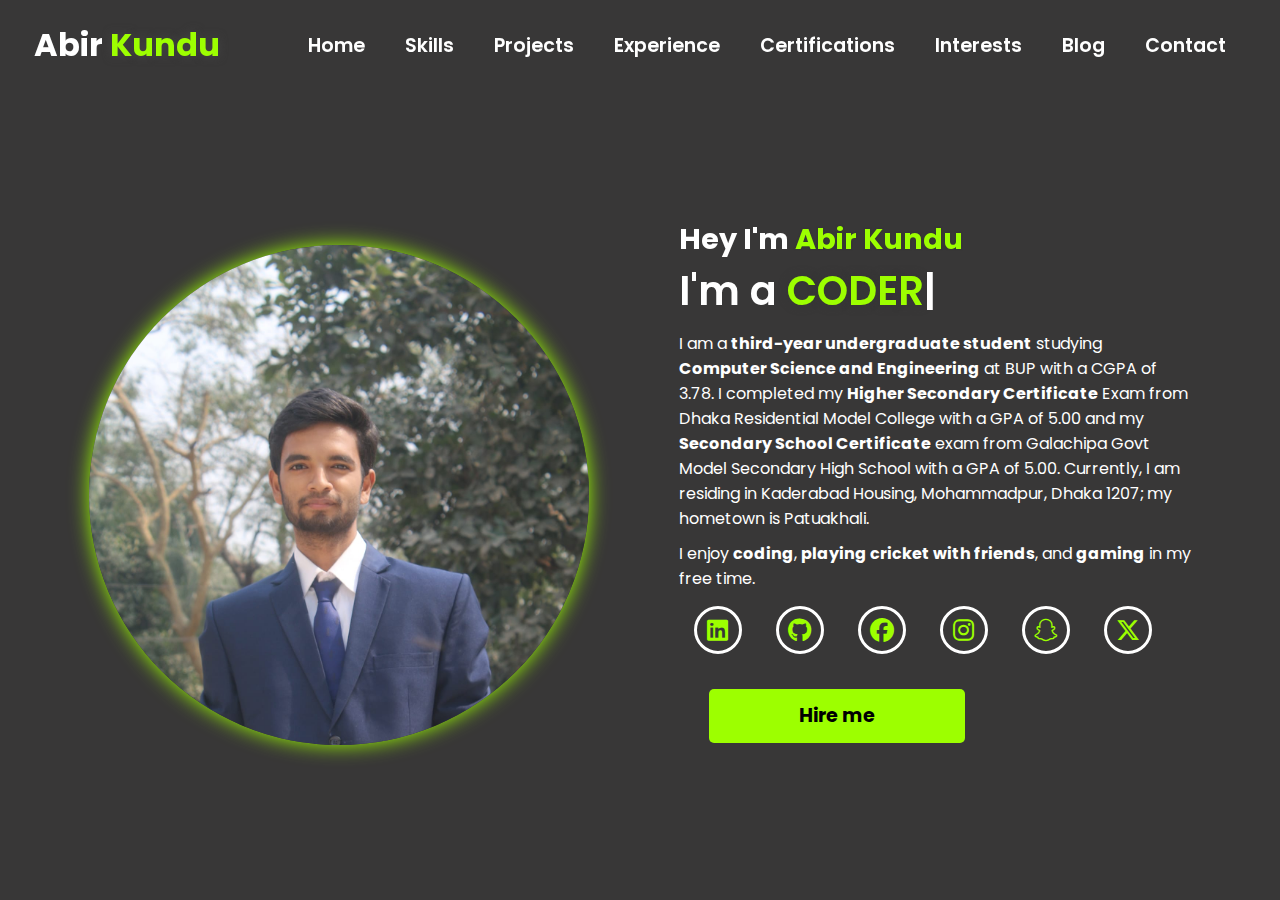
<file: index.html>
<!DOCTYPE html>
<html lang="en">
<head>
    <meta charset="UTF-8">
    <meta name="viewport" content="width=device-width, initial-scale=1.0">
    <link rel="stylesheet" href="https://cdnjs.cloudflare.com/ajax/libs/font-awesome/6.5.1/css/all.min.css">
    <link rel="stylesheet" href="https://unpkg.com/aos@next/dist/aos.css" />
    <link rel="stylesheet" href="style.css">
    <title>Abir Kundu's Portfolio</title>
</head>
<body>
    <nav>
        <div class="nav-container">
            <div class="logo" data-aos="zoom-in" data-aos-duration="1500">
                Abir <span>Kundu</span>
            </div>
            <div class="links">
                <div class="link" data-aos="fade-up" data-aos-duration="1500" data-aos-delay="100"><a href="index.html">Home</a></div>
                <div class="link" data-aos="fade-up" data-aos-duration="1500" data-aos-delay="300"><a href="skills.html">Skills</a></div>
                <div class="link" data-aos="fade-up" data-aos-duration="1500" data-aos-delay="400"><a href="projects.html">Projects</a></div>
                <div class="link" data-aos="fade-up" data-aos-duration="1500" data-aos-delay="500"><a href="experience.html">Experience</a></div>
                <div class="link" data-aos="fade-up" data-aos-duration="1500" data-aos-delay="600"><a href="certification.html">Certifications</a></div>
                <div class="link" data-aos="fade-up" data-aos-duration="1500" data-aos-delay="700"><a href="interests.html">Interests</a></div>
                <div class="link" data-aos="fade-up" data-aos-duration="1500" data-aos-delay="800"><a href="blog.html">Blog</a></div>
                <div class="link" data-aos="fade-up" data-aos-duration="1500" data-aos-delay="900"><a href="contact.html">Contact</a></div>
            </div>
            <i class="fa-solid fa-bars hamburg" onclick="hamburg()"></i>
        </div>
        <div class="dropdown">
            <div class="links">
                <a href="index.html">Home</a>
                <a href="skills.html">Skills</a>
                <a href="projects.html">Projects</a>
                <a href="experience.html">Experience</a>
                <a href="certification.html">Certifications</a>
                <a href="interests.html">Interests</a>
                <a href="blog.html">Blog</a>
                <a href="contact.html">Contact</a>
                <i class="fa-solid fa-xmark cancel" onclick="cancel()"></i>
            </div>
        </div>
    </nav>
    
    <section>
        <div class="main-container">
            <div class="image" data-aos="zoom-out" data-aos-duration="3000">
                <img src="abir.jpg" alt="">
            </div>
            <div class="content">
                <h1 data-aos="fade-left" data-aos-duration="1500" data-aos-delay="700">Hey I'm <span>Abir Kundu</span></h1>
                <div class="typewriter" data-aos="fade-right" data-aos-duration="1500" data-aos-delay="900">I'm a <span class="typewriter-text"></span><label for="">|</label></div>
                <p data-aos="flip-down" data-aos-duration="1500" data-aos-delay="1100"><p>I am a <strong>third-year undergraduate student</strong> studying <strong>Computer Science and Engineering</strong> at BUP with a CGPA of 3.78. I completed my <strong>Higher Secondary Certificate</strong> Exam from Dhaka Residential Model College with a GPA of 5.00 and my <strong>Secondary School Certificate</strong> exam from Galachipa Govt Model Secondary High School with a GPA of 5.00. Currently, I am residing in Kaderabad Housing, Mohammadpur, Dhaka 1207; my hometown is Patuakhali.</p>
<p>I enjoy <strong>coding</strong>, <strong>playing cricket with friends</strong>, and <strong>gaming</strong> in my free time.</p>
                
                <div class="social-links">
                    <a href="https://www.linkedin.com/in/abir-kundu-95b198221/" data-aos="fade-up" data-aos-duration="1500" data-aos-delay="1500"><i class="fa-brands fa-linkedin"></i></a>

                    <a href="https://github.com/AbirKundu" data-aos="fade-up" data-aos-duration="1500" data-aos-delay="1300"><i class="fa-brands fa-github"></i></a>
                    <a href="https://www.facebook.com/abir.kundu.9277" data-aos="fade-up" data-aos-duration="1500" data-aos-delay="1400"><i class="fa-brands fa-facebook"></i></a>

                    <a href="https://www.instagram.com/abirkundu32/" data-aos="fade-up" data-aos-duration="1500" data-aos-delay="1300"><i class="fa-brands fa-instagram"></i></a>
                    <a href="https://www.snapchat.com/add/kundu202331?share_id=pcWt9PBQtLU&locale=en-US" data-aos="fade-up" data-aos-duration="1500" data-aos-delay="1300"><i class="fa-brands fa-snapchat"></i></a>

                    <a href="https://x.com/AbirKundu17618?t=jGz2EdM19Ikw4xQ7xCdlOw&s=09" data-aos="fade-up" data-aos-duration="1500" data-aos-delay="1600"><i class="fa-brands fa-x-twitter"></i></a>
                </div>
                
                <div class="btn" data-aos="zoom-in" data-aos-duration="1500" data-aos-delay="1800">
                    <button onclick="showHireImage()">Hire me</button>
                </div>
                
                <!-- Hidden image container -->
                <div id="hire-image-container">
                    <img src="hire.jpg" alt="Hire Image" id="hire-image">
                </div>
                
            </div>
        </div>
    </section>
    <script src="https://unpkg.com/aos@next/dist/aos.js"></script>
    <script>
      AOS.init({offset:0});
    </script>
    <script src="script.js"></script>
</body>
</html>
</file>
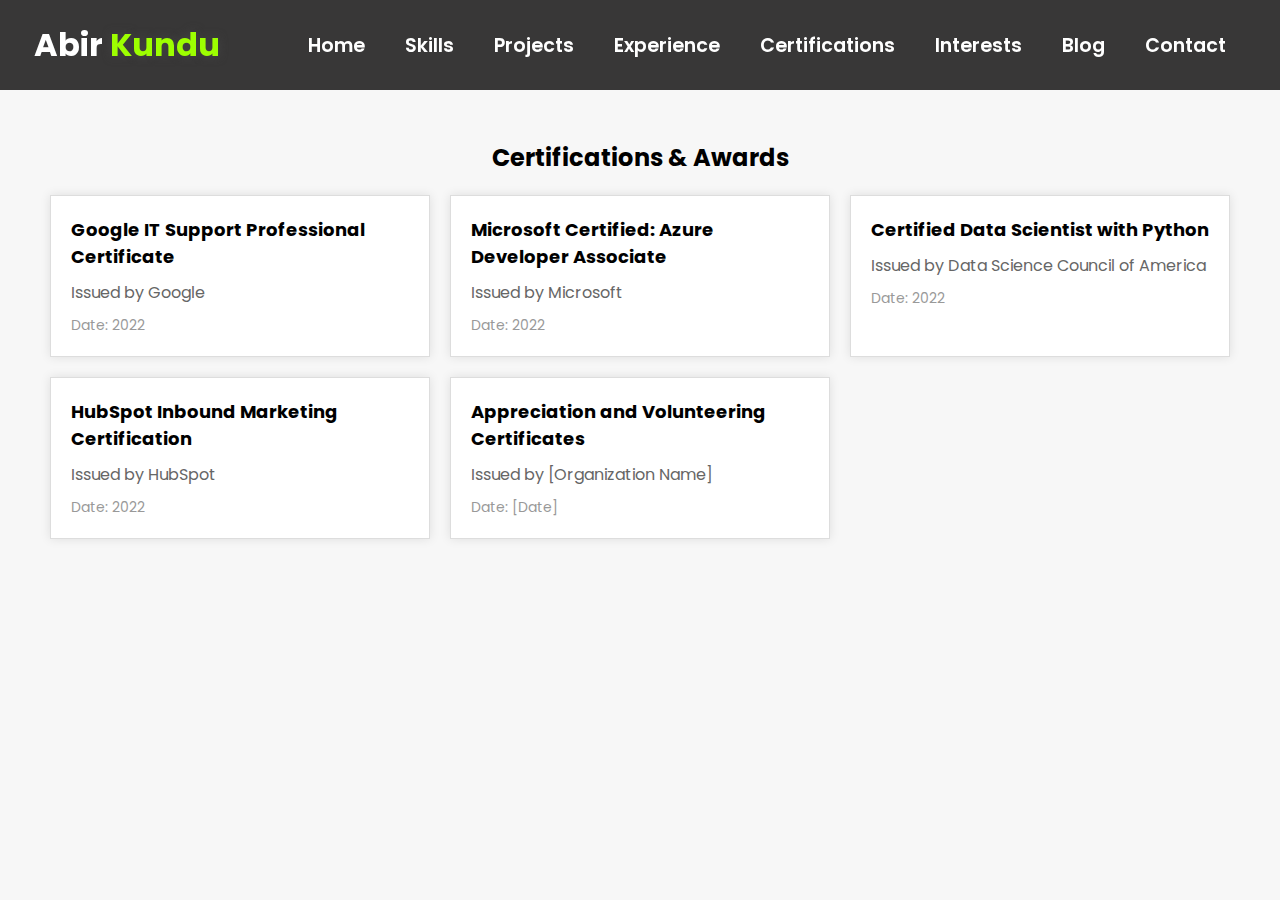
<file: certification.html>
<!DOCTYPE html>
<html lang="en">
<head>
    <meta charset="UTF-8">
    <meta name="viewport" content="width=device-width, initial-scale=1.0">
    <link rel="stylesheet" href="https://cdnjs.cloudflare.com/ajax/libs/font-awesome/6.5.1/css/all.min.css">
    <link rel="stylesheet" href="https://unpkg.com/aos@next/dist/aos.css" />
    <title>Certifications - Abir Kundu</title>
    <link rel="stylesheet" href="style.css">

<style>
.certifications-section {
  padding: 50px;
  background-color: #f7f7f7;
}

.section-title {
  text-align: center;
  margin-bottom: 20px;
}

.certification-grid {
  display: grid;
  grid-template-columns: repeat(3, 1fr);
  grid-gap: 20px;
}

.certification-card {
  background-color: #fff;
  padding: 20px;
  border: 1px solid #ddd;
  box-shadow: 0 0 10px rgba(0, 0, 0, 0.1);

}

.certification-title {
  font-weight: bold;
  font-size: 18px;
  margin-bottom: 10px;
}

.certification-description {
  font-size: 16px;
  color: #666;
  margin-bottom: 10px;
}

.certification-date {
  font-size: 14px;
  color: #999;
}

.certification-card:hover{
    box-shadow: 0 0 15px rgba(34, 255, 0, 0.858);
    transition: box-shadow 0.3s ease;
    transform: translateY(-5px);
    transition: background-color 0.2s ease, transform 0.2s ease; /* Add transition effect */

}
</style>
</head>
<body>
    <nav>
        <div class="nav-container">
            <div class="logo" data-aos="zoom-in" data-aos-duration="1500">
                Abir <span>Kundu</span>
            </div>
            <div class="links">
                <div class="link" data-aos="fade-up" data-aos-duration="1500" data-aos-delay="100"><a href="index.html">Home</a></div>
                <div class="link" data-aos="fade-up" data-aos-duration="1500" data-aos-delay="300"><a href="skills.html">Skills</a></div>
                <div class="link" data-aos="fade-up" data-aos-duration="1500" data-aos-delay="400"><a href="projects.html">Projects</a></div>
                <div class="link" data-aos="fade-up" data-aos-duration="1500" data-aos-delay="500"><a href="experience.html">Experience</a></div>
                <div class="link" data-aos="fade-up" data-aos-duration="1500" data-aos-delay="600"><a href="certification.html">Certifications</a></div>
                <div class="link" data-aos="fade-up" data-aos-duration="1500" data-aos-delay="700"><a href="interests.html">Interests</a></div>
                <div class="link" data-aos="fade-up" data-aos-duration="1500" data-aos-delay="800"><a href="blog.html">Blog</a></div>
                <div class="link" data-aos="fade-up" data-aos-duration="1500" data-aos-delay="900"><a href="contact.html">Contact</a></div>
            </div>
            <i class="fa-solid fa-bars hamburg" onclick="hamburg()"></i>
        </div>
        <div class="dropdown">
            <div class="links">
                <a href="index.html">Home</a>
               
                <a href="skills.html">Skills</a>
                <a href="projects.html">Projects</a>
                <a href="experience.html">Experience</a>
                <a href="certification.html">Certifications</a>
                <a href="interests.html">Interests</a>
                <a href="blog.html">Blog</a>
                <a href="contact.html">Contact</a>
                <i class="fa-solid fa-xmark cancel" onclick="cancel()"></i>
            </div>
        </div>
    </nav>

    <section id="certifications" class="certifications-section">
        <h2 class="section-title">Certifications & Awards</h2>
        <div class="certification-grid">
          <div class="certification-card">
            <h3 class="certification-title">Google IT Support Professional Certificate</h3>
            <p class="certification-description">Issued by Google</p>
            <p class="certification-date">Date: 2022</p>
          </div>
          <div class="certification-card">
            <h3 class="certification-title">Microsoft Certified: Azure Developer Associate</h3>
            <p class="certification-description">Issued by Microsoft</p>
            <p class="certification-date">Date: 2022</p>
          </div>
          <div class="certification-card">
            <h3 class="certification-title">Certified Data Scientist with Python</h3>
            <p class="certification-description">Issued by Data Science Council of America</p>
            <p class="certification-date">Date: 2022</p>
          </div>
          <div class="certification-card">
            <h3 class="certification-title">HubSpot Inbound Marketing Certification</h3>
            <p class="certification-description">Issued by HubSpot</p>
            <p class="certification-date">Date: 2022</p>
          </div>
          <div class="certification-card">
            <h3 class="certification-title">Appreciation and Volunteering Certificates</h3>
            <p class="certification-description">Issued by [Organization Name]</p>
            <p class="certification-date">Date: [Date]</p>
          </div>
        </div>
      </section>

    <script src="https://unpkg.com/aos@next/dist/aos.js"></script>
    <script>
      AOS.init({offset:0});
    </script>
    <script src="script.js"></script>
</body>
</html>
</file>
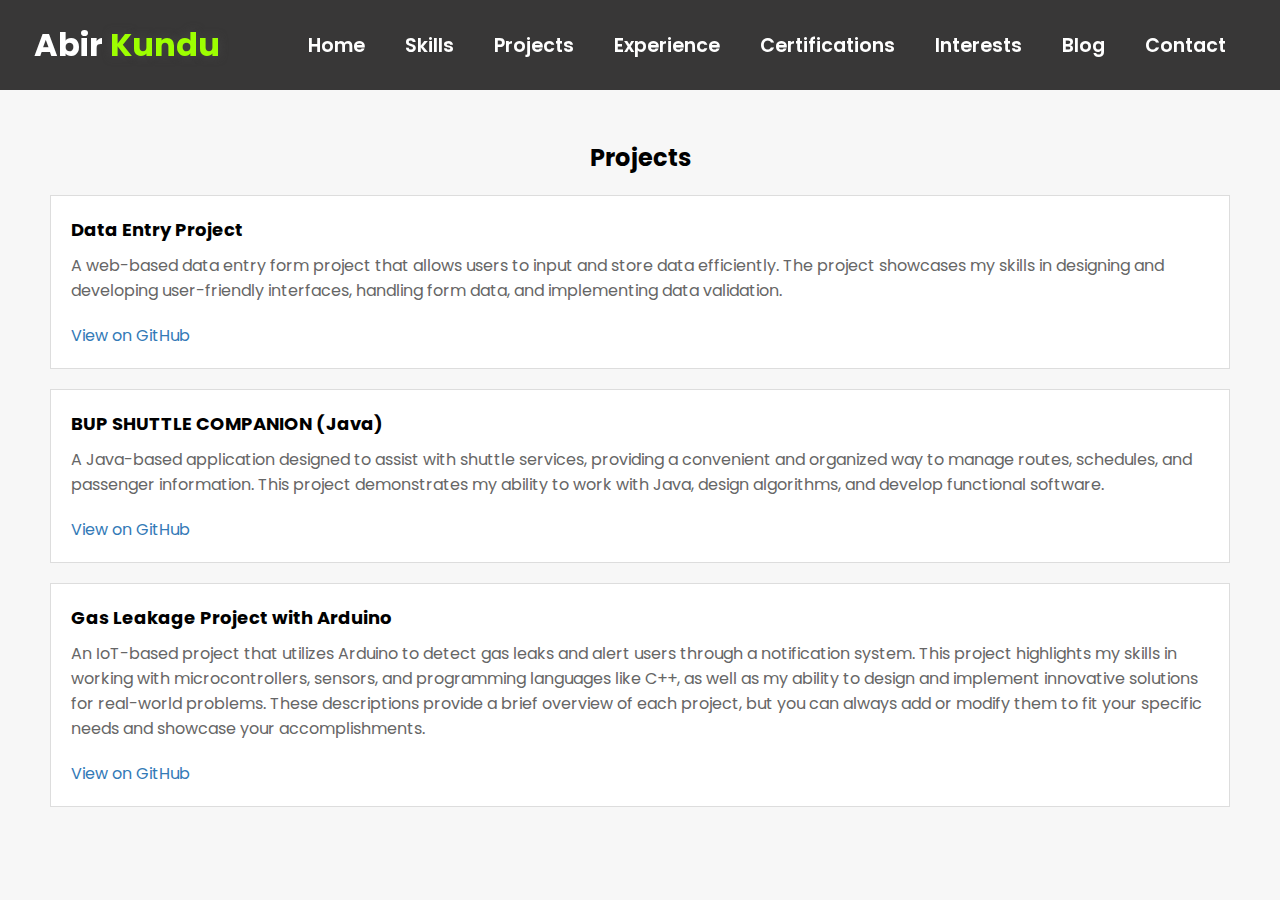
<file: projects.html>
<!DOCTYPE html>
<html lang="en">
<head>
    <meta charset="UTF-8">
    <meta name="viewport" content="width=device-width, initial-scale=1.0">
    <link rel="stylesheet" href="https://cdnjs.cloudflare.com/ajax/libs/font-awesome/6.5.1/css/all.min.css">
    <link rel="stylesheet" href="https://unpkg.com/aos@next/dist/aos.css" />
    <title>Projects - Abir Kundu</title>
    <link rel="stylesheet" href="style.css">

<!-- CSS Code for projects-->
    <style>
        
.projects-section {
    padding: 50px;
    background-color: #f7f7f7;
  }
  
  .section-title {
    text-align: center;
    margin-bottom: 20px;
  }
  
  .project-list {
    list-style: none;
    padding: 0;
    margin: 0;
  }
  
  .project-item {
    background-color: #fff;
    padding: 20px;
    border: 1px solid #ddd;
    margin-bottom: 20px;
  }
  
  .project-title {
    font-weight: bold;
    font-size: 18px;
    margin-bottom: 10px;
  }
  
  .project-description {
    font-size: 16px;
    color: #666;
    margin-bottom: 20px;
  }
  
  .project-link {
    text-decoration: none;
    color: #337ab7;
    transition: color 0.2s ease;
  }
  
  .project-link:hover {
    color: #23527c;
  }
 
 .project-item {
  background-color: #fff;
  padding: 20px;
  border: 1px solid #ddd;
  margin-bottom: 20px;
  /* box-shadow: 0 0 10px rgba(0, 0, 0, 0.1); */
  transition: background-color 0.2s ease, transform 0.2s ease; /* Add transition effect */
}

.project-item:hover {
    box-shadow: 0 0 10px rgba(0, 255, 89, 0.553);
  transform: translateX(10px);
  background-color: #ffffff; /* Change background color on hover */
}

 
  
    </style>



</head>
<body>
    <nav>
        <div class="nav-container">
            <div class="logo" data-aos="zoom-in" data-aos-duration="1500">
                Abir <span>Kundu</span>
            </div>
            <div class="links">
                <div class="link" data-aos="fade-up" data-aos-duration="1500" data-aos-delay="100"><a href="index.html">Home</a></div>
                <div class="link" data-aos="fade-up" data-aos-duration="1500" data-aos-delay="300"><a href="skills.html">Skills</a></div>
                <div class="link" data-aos="fade-up" data-aos-duration="1500" data-aos-delay="400"><a href="projects.html">Projects</a></div>
                <div class="link" data-aos="fade-up" data-aos-duration="1500" data-aos-delay="500"><a href="experience.html">Experience</a></div>
                <div class="link" data-aos="fade-up" data-aos-duration="1500" data-aos-delay="600"><a href="certification.html">Certifications</a></div>
                <div class="link" data-aos="fade-up" data-aos-duration="1500" data-aos-delay="700"><a href="interests.html">Interests</a></div>
                <div class="link" data-aos="fade-up" data-aos-duration="1500" data-aos-delay="800"><a href="blog.html">Blog</a></div>
                <div class="link" data-aos="fade-up" data-aos-duration="1500" data-aos-delay="900"><a href="contact.html">Contact</a></div>
            </div>
            <i class="fa-solid fa-bars hamburg" onclick="hamburg()"></i>
        </div>
        <div class="dropdown">
            <div class="links">
                <a href="index.html">Home</a>
                <a href="skills.html">Skills</a>
                <a href="projects.html">Projects</a>
                <a href="experience.html">Experience</a>
                <a href="certification.html">Certifications</a>
                <a href="interests.html">Interests</a>
                <a href="blog.html">Blog</a>
                <a href="contact.html">Contact</a>
                <i class="fa-solid fa-xmark cancel" onclick="cancel()"></i>
            </div>
        </div>
    </nav>
    <section id="projects" class="projects-section">
        <h2 class="section-title">Projects</h2>
        <ul class="project-list">
          <li class="project-item">
            <h3 class="project-title">Data Entry Project</h3>
            <p class="project-description">A web-based data entry form project that allows users to input and store data efficiently. The project showcases my skills in designing and developing user-friendly interfaces, handling form data, and implementing data validation.</p>
            <a href="https://github.com/AbirKundu/Data-Entry-Form-Project" class="project-link" target="_blank">View on GitHub</a>
          </li>
          <li class="project-item">
            <h3 class="project-title">BUP SHUTTLE COMPANION (Java)</h3>
            <p class="project-description">A Java-based application designed to assist with shuttle services, providing a convenient and organized way to manage routes, schedules, and passenger information. This project demonstrates my ability to work with Java, design algorithms, and develop functional software.</p>
            <a href="https://github.com/AbirKundu/For-Project" class="project-link" target="_blank">View on GitHub</a>
          </li>
          <li class="project-item">
            <h3 class="project-title">Gas Leakage Project with Arduino</h3>
            <p class="project-description">An IoT-based project that utilizes Arduino to detect gas leaks and alert users through a notification system. This project highlights my skills in working with microcontrollers, sensors, and programming languages like C++, as well as my ability to design and implement innovative solutions for real-world problems.

                These descriptions provide a brief overview of each project, but you can always add or modify them to fit your specific needs and showcase your accomplishments.</p>
            <a href="https://github.com/AbirKundu/Arduino-UNO-project" class="project-link" target="_blank">View on GitHub</a>
          </li>
        </ul>
      </section>
    <script src="https://unpkg.com/aos@next/dist/aos.js"></script>
    <script>
      AOS.init({offset:0});
    </script>
    <script src="script.js"></script>
</body>
</html>
</file>
<file: style.css>
@import url('https://fonts.googleapis.com/css2?family=Poppins:wght@100;200;300;400;500;600&display=swap');

*{
    padding: 0;
    margin: 0;
    font-family: 'Poppins', sans-serif;
    box-sizing: border-box;
}

body{
    width: 100%;
    height: 100vh;
    overflow-x: hidden; /* Allow vertical scrolling, prevent horizontal scrolling */
    background-color: rgb(56, 55, 55);
}

nav{
    width: 100%;
    height: 10vh;
    position: sticky;
}

.nav-container{
    width: 100%;
    height: 100%;
    display: flex;
    justify-content: space-around;
    align-items: center;
}

.logo{
    color: white;
    font-size: 2rem;
    font-weight: bold;
}

.logo span{
    color: #9dff00;
    text-shadow: 0 0 10px #454545;
}

.hamburg,.cancel{
    cursor: pointer;
    position: absolute;
    right: 15px;
    top: 10px;
    color: white;
    display: none;
    font-size: clamp(2.5rem, 0.5rem + 5vw, 3rem);
}

.nav-container .links{
    display: flex;
}

.nav-container .links a{
    position: relative;
    font-size: 1.2rem;
    color: white;
    margin: 0 20px;
    text-decoration: none;
    font-weight: 550;
    transition: 0.3s linear;
}

.nav-container .links a::before{
    position: absolute;
    content: "";
    bottom: -3px;
    left: 0;
    width: 0%;
    height: 3px;
    background-color:#9dff00;
        
    transition: 0.2s linear;
}

.nav-container .links a:hover::before{
    width: 100%;
}

.nav-container .links a:hover{
    color:#9dff00;
        
}

.dropdown{
    z-index: 100;
    position: absolute;
    top: 0;
    transform: translateY(-500px);
    width: 100%;
    height: auto;
    backdrop-filter: blur(4px) brightness(40%);
    box-shadow:  0 0 20px black;
    transition: 0.2s linear;
}

.dropdown .links a{
    display: flex;
    color: white;
    text-decoration: none;
    justify-content: center;
    padding: 15px 0;
    align-items: center;
    transition: 0.2s linear;
}

.dropdown .links a:hover{
    background-color:#9dff00;
}

section{
    width: 100%;
    height: 90vh;
}

.main-container{
    width: 100%;
    height: 100%;
    display: flex;
    justify-content: space-evenly;
    align-items: center;
}

.main-container .image{
    width: 500px;
    height: 500px;
    border-radius: 100%;
    overflow: hidden;
    box-shadow: 0 0 20px #9dff00;
}

.main-container .image img{
    width: 100%;
}

.main-container .image:hover{
    animation: animate 1.5s ease-in-out infinite;
}

@keyframes animate {
    0%{
        scale: 1;
    }
    
    50%{
        scale: 1.05;
    }
    
    100%{
        scale: 1;
    }
}

.main-container .content{
    color: white;
    width: 40%;
    min-height: 100px;
}


.content h1{
    font-size: clamp(1rem, 1rem + 5vw, 1.8rem);
}

.content h1 span{
    color: #9dff00 ;
    text-shadow: 0  0 2px #333333;
}

.content .typewriter{
    font-size: clamp(1rem, 1rem + 5vw, 2.5rem);
    font-weight: 600;
}

.content .typewriter-text{
    color: #9dff00;
    text-shadow: 0 0 10px #353535;
}

.content p{
    font-size: clamp(0.4rem , 0.2rem + 9vw, 1rem);
    margin: 10px 0;
}

.social-links i{
    display: inline-flex;
    justify-content: center;
    align-items: center;
    width: 3rem;
    height: 3rem;
    background-color: transparent;
    border: 0.2rem solid #ffffff;
    border-radius: 50%;
    color: #9dff00;
    margin: 5px 15px;
    font-size: 1.5rem;
    transition: 0.2s linear;
}

.social-links i:hover{
    scale: 1.3;
    color: black;
    background-color: #ffffff;
    filter: drop-shadow(0 0 10px #f2ff00);
}

.content button{
    width: 50%;
    height: 6vh;
    margin: 30px;
    background-color: #9dff00;
    color: rgb(0, 0, 0);
    border: none;
    outline: none;
    font-size: 120%;
    font-weight: 700;
    border-radius: 5px;
    transition: 0.2s linear;
}

.content button:hover{
    scale: 1.1;
    color: #ffffff;
    border: 2px solid #ffffff;
    background-color: transparent;
    font-weight: 700;
    box-shadow: 0 0 40px #f6ff00;
}
#hire-image-container {
    display: none; /* Initially hidden */
    position: fixed;
    top: 0;
    left: 50%;
    transform: translateX(-50%);
    width: 100%;
    max-width: 500px;
    height: auto;
    z-index: 999;
}

#hire-image {
    width: 100%;
    height: auto;
    animation: slideDown 1s ease-out forwards;
}

@keyframes slideDown {
    0% {
        transform: translateY(-100%);
        opacity: 0;
    }
    100% {
        transform: translateY(0);
        opacity: 1;
    }
}


/* Responsive adjustments */
@media (max-width:884px) {
    nav .logo{
        position: absolute;
        top: 16px;
        left: 15px;
        font-size: 1.5rem;
    }

    .main-container {
        display: flex;
        flex-direction: column;
        align-items: center;
        text-align: center;
    }

    .nav-container .links{
        display: none;
    }

    .hamburg,
    .cancel{
        display: block;
    }

    .main-container .content{
        width: 80%;
    }

    .social-links i{
        width: 2.5rem;
        height: 2.5rem;
        font-size: 1.5rem;
    }

    .main-container .image{
        z-index: -1;
        width: 50%;
        height: 60%;
    }
}

@media (max-width: 884px) {
    /* Modify the body overflow for mobile devices */
    body {
        height: auto;
        overflow-x: hidden;
        overflow-y: auto; /* Enable vertical scrolling on mobile devices */
    }
}

@media (max-width:440px){
    .main-container .image{
        width: 50%;
        height: 60%;
        margin-bottom: 0px;
    }

    .main-container .content{
        width: 80%;
    }

    .main-container button{
        margin-top: 15px;
    }
}

@media (max-width: 768px) {
    /* Navbar adjustments for mobile */
    .nav-container {
        flex-direction: column;
        align-items: flex-start;
        padding: 10px 20px;
    }

    .dropdown.show .links {
        display: flex;
        flex-direction: column;
        align-items: flex-start;
        gap: 10px;
    }

    /* Image and content adjustments for mobile */
    .main-container {
        flex-direction: column;
        align-items: center;
        text-align: center;
    }

    .image img {
        width: 80%;
        margin: 0 auto;
    }

    .content h1 {
        font-size: 24px;
    }

    .content p {
        font-size: 16px;
        padding: 0 20px;
    }

    .social-links {
        justify-content: center;
    }

    .btn {
        margin-top: 20px;
    }

    /* Responsive typography */
    body {
        font-size: 14px;
    }

    h1 {
        font-size: 1.5rem;
    }

    p {
        font-size: 1rem;
    }

    /* Buttons and links */
    button, a {
        padding: 10px 20px;
        font-size: 16px;
        border-radius: 5px;
    }

    /* Image and media adjustments */
    .image img {
        max-width: 100%;
        height: auto;
    }
}
</file>
